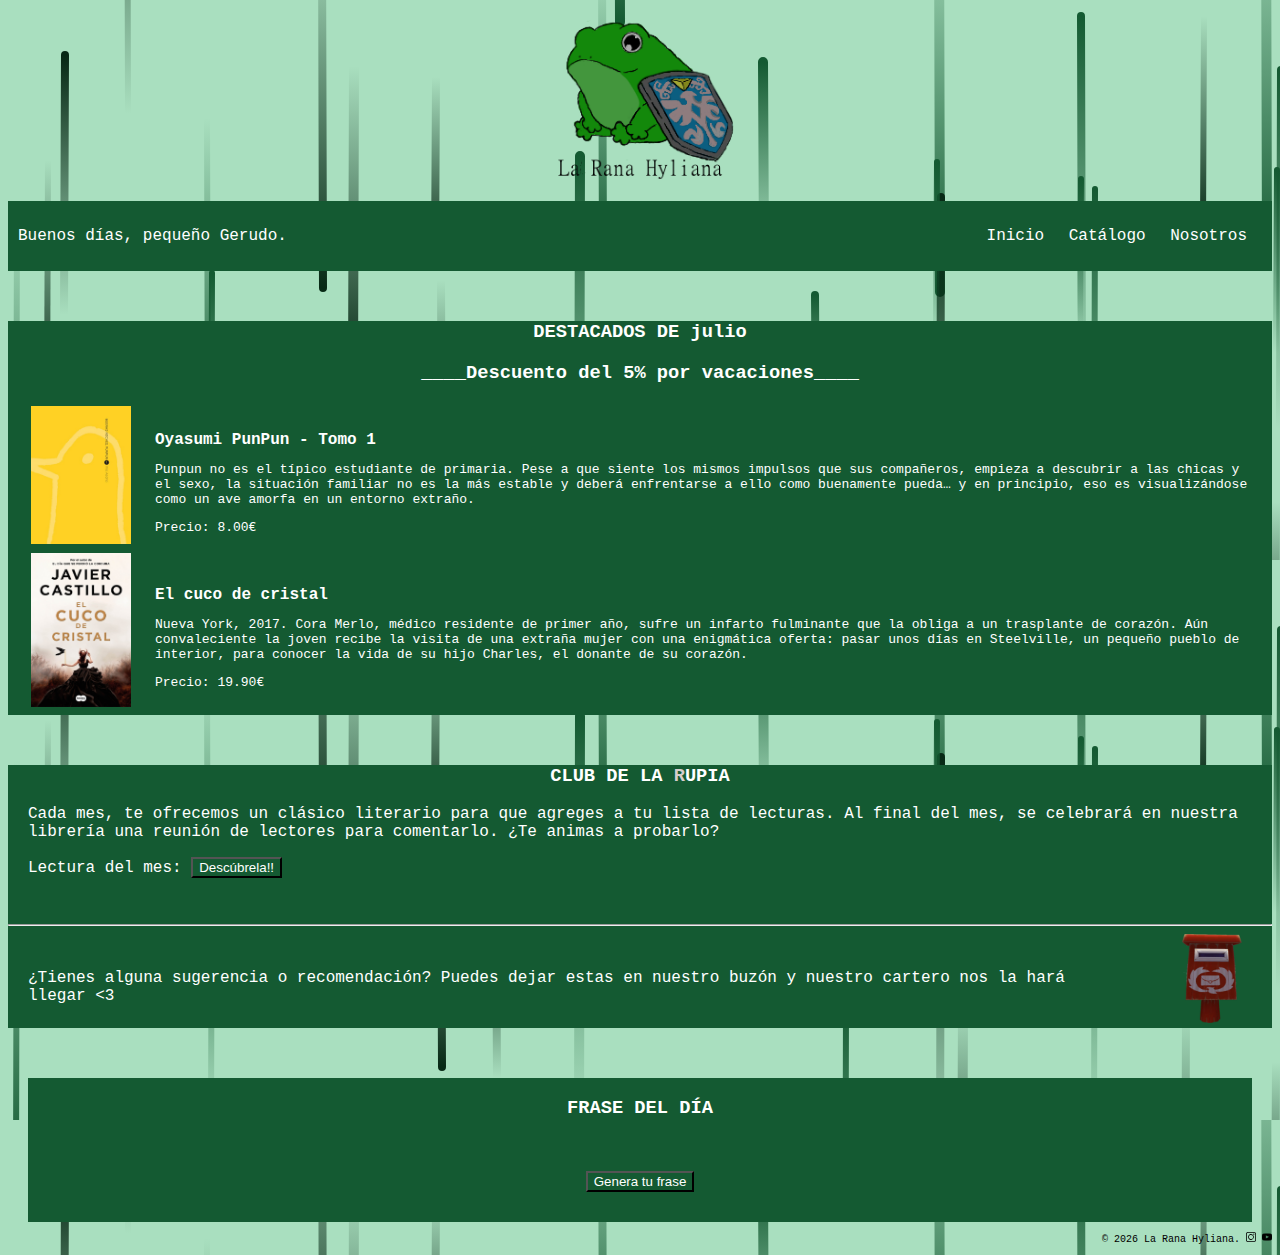
<file: index.html>
<!DOCTYPE html>
<html lang="es">
<head>
    <meta Charset="UTF-8">
    <title>La Rana Hyliana</title>
    <link rel="stylesheet" type="text/css" href="css.css">
    <link rel="shortcut icon" href="imagenes/logo.png"> 
</head>

<body>
    <div class="logo">
    <img src="imagenes/ranaconnombre.png" width="200px"> 
    </div>

    <div class="menu">
        <p><span id="saludo"> </span>pequeño Gerudo.</p>
        <ul>
            <li><a href="index.html">Inicio</a></li>          <!--Página Principal -->
            <li><a href="tienda.html">Catálogo</a>
                <ul class="submenu">
                <li><a href="mangas.html">Mangas</a></li>
                <li><a href="clasicos.html">Clásicos</a></li>
                <li><a href="thriller.html">Thriller</a></li>
                <li><a href="infantiles.html">Infantiles</a></li>  
                </ul>
            </li>  
            <li><a href="nosotros.html">Nosotros</a></li>     <!--Más info -->
        </ul>
    </div>


    <!--AQUI EMPIEZA DE VERDAD-->
    <div class="cuerpo">
        <h3>DESTACADOS DE <span id="mes"></span></h3>
        <h3 id="descuento"></h3>
        <table>
            <tr>
                <td>
                    <img src="imagenes/oyasumi.jpg">
                </td>
                <td>
                    <p class="tituloLibro">Oyasumi PunPun - Tomo 1</p>
                    <p>Punpun no es el típico estudiante de primaria. Pese a que siente los mismos impulsos que sus compañeros, empieza a descubrir a las chicas y el sexo, la situación familiar no es la más estable y deberá enfrentarse a ello como buenamente pueda… y en principio, eso es visualizándose como un ave amorfa en un entorno extraño.</p>
                    <p>Precio: 8.00€</p>
                </td>
              </tr>
              <tr>
                <td>
                    <img src="imagenes/cuco-javiercastillo.jpg">
                </td>
                <td>
                    <p class="tituloLibro">El cuco de cristal</p>
                    <p>Nueva York, 2017. Cora Merlo, médico residente de primer año, sufre un infarto fulminante que la obliga a un trasplante de corazón. Aún convaleciente la joven recibe la visita de una extraña mujer con una enigmática oferta: pasar unos días en Steelville, un pequeño pueblo de interior, para conocer la vida de su hijo Charles, el donante de su corazón.</p>
                    <p>Precio: 19.90€</p>
                </td>
              </tr>
        </table>
    </div>

    <div class="cuerpo">
        <h3>CLUB DE LA <rick><a href="https://www.youtube.com/watch?v=xvFZjo5PgG0">R</a></rick>UPIA</h3>
        <p>Cada mes, te ofrecemos un clásico literario para que agreges a tu lista de lecturas. Al final del mes, se celebrará en nuestra librería una reunión de lectores para comentarlo.
        ¿Te animas a probarlo?</p>
        <p>Lectura del mes: <button id="Desaparece" onClick="PonerLibro()">Descúbrela!!</button><span id="LibroDelMes"></span></p>
        <p id="DescripcionDelMes"></p>
        <hr>
        <div class="buzon">
        <p>¿Tienes alguna sugerencia o recomendación? Puedes dejar estas en nuestro buzón y nuestro cartero nos la hará llegar <3</p>
        <a href="solicitud.html">
        <img src="imagenes/buzon.webp" alt="Buzón de sugerencias">
        </a>
        </div>
    </div>

    <div class="cuerpo-frase">
        <h3>FRASE DEL DÍA</h3>
        <p id="frase"></p>
        <button onClick="FraseRandom()">Genera tu frase</button>
    </div>

    <!--Final página-->
    <div class="abajo">
        <p>&copy; <span id="actual-year"></span> La Rana Hyliana. 
        <a href=""><img src="imagenes/instagram.svg"></a>
        <a href="https://www.youtube.com/watch?v=wT0EXirvFIo"><img src="imagenes/youtube.png"></a>
        </p>
    </div>
<script type="text/javascript" src="script.js"></script>
</body>
</html>
</file>
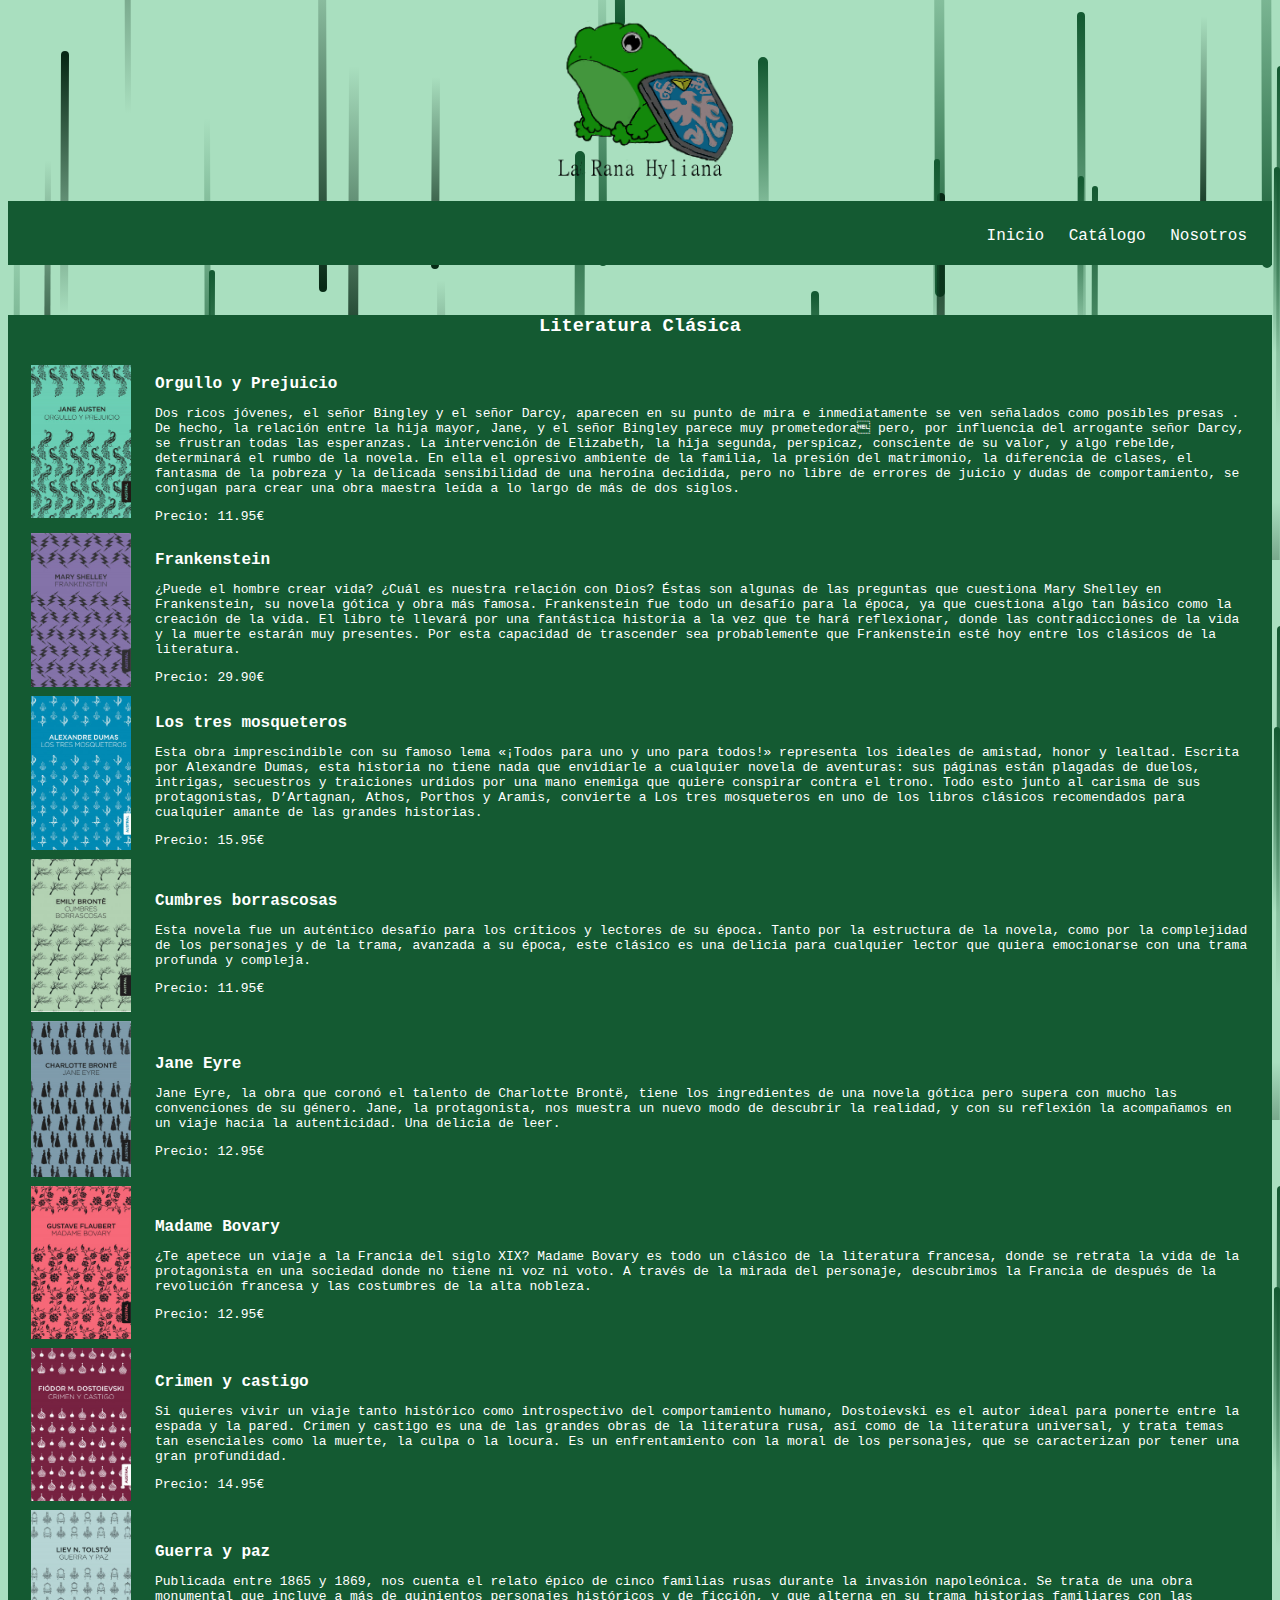
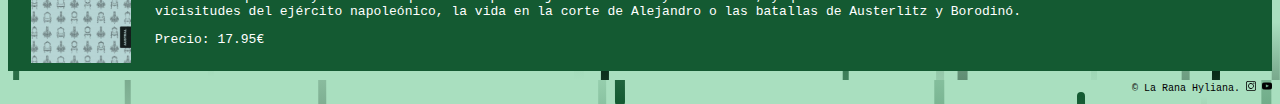
<file: clasicos.html>
<!DOCTYPE html>
<html lang="es">
<head>
    <meta Charset="UTF-8">
    <title>La Rana Hyliana</title>
    <link rel="stylesheet" type="text/css" href="css.css">
    <link rel="shortcut icon" href="imagenes/logo.png"> 
</head>

<body>
    <div class="logo">
    <img src="imagenes/ranaconnombre.png" width="200px"> 
    </div>

    <div class="menu">
        <p><span id="saludo"> </span></p>
        <ul>
            <li><a href="index.html">Inicio</a></li>          <!--Página Principal -->
            <li><a href="tienda.html">Catálogo</a>
                <ul class="submenu">
                <li><a href="mangas.html">Mangas</a></li>
                <li><a href="clasicos.html">Clásicos</a></li>
                <li><a href="thriller.html">Thriller</a></li> 
                <li><a href="infantiles.html">Infantiles</a></li> 
                </ul>
            </li>       
            <li><a href="nosotros.html">Nosotros</a></li>     <!--Más info -->
        </ul>
    </div>
    <!--Body-->
    <div class="cuerpo">
        <h3>Literatura Clásica</h3>
        <p></p>
        <table>
            <tr>
                <td>
                    <img src="imagenes/clasico1.jpg">
                </td>
                <td>
                    <p class="tituloLibro">Orgullo y Prejuicio</p>
                    <p>Dos ricos jóvenes, el señor Bingley y el señor Darcy, aparecen en su punto de mira e inmediatamente se ven señalados como posibles  presas . De hecho, la relación entre la hija mayor, Jane, y el señor Bingley parece muy prometedora pero, por influencia del arrogante señor Darcy, se frustran todas las esperanzas. La intervención de Elizabeth, la hija segunda, perspicaz, consciente de su valor, y algo rebelde, determinará el rumbo de la novela. En ella el opresivo ambiente de la familia, la presión del matrimonio, la diferencia de clases, el fantasma de la pobreza y la delicada sensibilidad de una heroína decidida, pero no libre de errores de juicio y dudas de comportamiento, se conjugan para crear una obra maestra leída a lo largo de más de dos siglos.</p>
                    <p>Precio: 11.95€</p>
                </td>
              </tr>
    
              <tr>
                <td>
                    <img src="imagenes/clasico2.jpg">
                </td>
                <td>
                    <p class="tituloLibro">Frankenstein</p>
                    <p>¿Puede el hombre crear vida? ¿Cuál es nuestra relación con Dios? Éstas son algunas de las preguntas que cuestiona Mary Shelley en Frankenstein, su novela gótica y obra más famosa. Frankenstein fue todo un desafío para la época, ya que cuestiona algo tan básico como la creación de la vida. El libro te llevará por una fantástica historia a la vez que te hará reflexionar, donde las contradicciones de la vida y la muerte estarán muy presentes. Por esta capacidad de trascender sea probablemente que Frankenstein esté hoy entre los clásicos de la literatura.</p>
                    <p>Precio: 29.90€ </p>
                </td>
              </tr>
    
              <tr>
                <td>
                    <img src="imagenes/clasico3.jpg">
                </td>
                <td>
                    <p class="tituloLibro">Los tres mosqueteros</p>
                    <p>Esta obra imprescindible con su famoso lema «¡Todos para uno y uno para todos!» representa los ideales de amistad, honor y lealtad. Escrita por Alexandre Dumas, esta historia no tiene nada que envidiarle a cualquier novela de aventuras: sus páginas están plagadas de duelos, intrigas, secuestros y traiciones urdidos por una mano enemiga que quiere conspirar contra el trono. Todo esto junto al carisma de sus protagonistas, D’Artagnan, Athos, Porthos y Aramis, convierte a Los tres mosqueteros en uno de los libros clásicos recomendados para cualquier amante de las grandes historias.</p>
                    <p>Precio: 15.95€</p>
                </td>
              </tr>
    
              <tr>
                <td>
                    <img src="imagenes/clasico4.jpg">
                </td>
                <td>
                    <p class="tituloLibro">Cumbres borrascosas</p>
                    <p>Esta novela fue un auténtico desafío para los críticos y lectores de su época. Tanto por la estructura de la novela, como por la complejidad de los personajes y de la trama, avanzada a su época, este clásico es una delicia para cualquier lector que quiera emocionarse con una trama profunda y compleja.</p>
                    <p>Precio: 11.95€</p>
                </td>
              </tr>
    
              <tr>
                <td>
                    <img src="imagenes/clasico5.jpg">
                </td>
                <td>
                    <p class="tituloLibro">Jane Eyre</p>
                    <p>Jane Eyre, la obra que coronó el talento de Charlotte Brontë, tiene los ingredientes de una novela gótica pero supera con mucho las convenciones de su género. Jane, la protagonista, nos muestra un nuevo modo de descubrir la realidad, y con su reflexión la acompañamos en un viaje hacia la autenticidad. Una delicia de leer. </p>
                    <p>Precio: 12.95€</p>
                </td>
              </tr>
              

              <tr>
                <td>
                    <img src="imagenes/clasico6.jpg">
                </td>
                <td>
                    <p class="tituloLibro">Madame Bovary</p>
                    <p>¿Te apetece un viaje a la Francia del siglo XIX? Madame Bovary es todo un clásico de la literatura francesa, donde se retrata la vida de la protagonista en una sociedad donde no tiene ni voz ni voto. A través de la mirada del personaje, descubrimos la Francia de después de la revolución francesa y las costumbres de la alta nobleza.</p>
                    <p>Precio: 12.95€</p>
                </td>
              </tr>
    

              <tr>
                <td>
                    <img src="imagenes/clasico7.jpg">
                </td>
                <td>
                    <p class="tituloLibro">Crimen y castigo</p>
                    <p>Si quieres vivir un viaje tanto histórico como introspectivo del comportamiento humano, Dostoievski es el autor ideal para ponerte entre la espada y la pared. Crimen y castigo es una de las grandes obras de la literatura rusa, así como de la literatura universal, y trata temas tan esenciales como la muerte, la culpa o la locura. Es un enfrentamiento con la moral de los personajes, que se caracterizan por tener una gran profundidad.  </p>
                    <p>Precio: 14.95€</p>
                </td>
              </tr>
    

              <tr>
                <td>
                    <img src="imagenes/clasico8.jpg">
                </td>
                <td>
                    <p class="tituloLibro">Guerra y paz</p>
                    <p>Publicada entre 1865 y 1869, nos cuenta el relato épico de cinco familias rusas durante la invasión napoleónica. Se trata de una obra monumental que incluye a más de quinientos personajes históricos y de ficción, y que alterna en su trama historias familiares con las vicisitudes del ejército napoleónico, la vida en la corte de Alejandro o las batallas de Austerlitz y Borodinó. </p>
                    <p>Precio: 17.95€</p>
                </td>
              </tr>
    
        </table>
    
        </div>

    
     <!--Final página-->
     <div class="abajo">
        <p>&copy; <span id="actual-year"></span> La Rana Hyliana. 
        <a href=""><img src="imagenes/instagram.svg"></a>
        <a href="https://www.youtube.com/watch?v=wT0EXirvFIo"><img src="imagenes/youtube.png"></a>
        </p>
    </div>

<script type="text/javascript" src="script.js"></script>
</body>
</html>
</file>
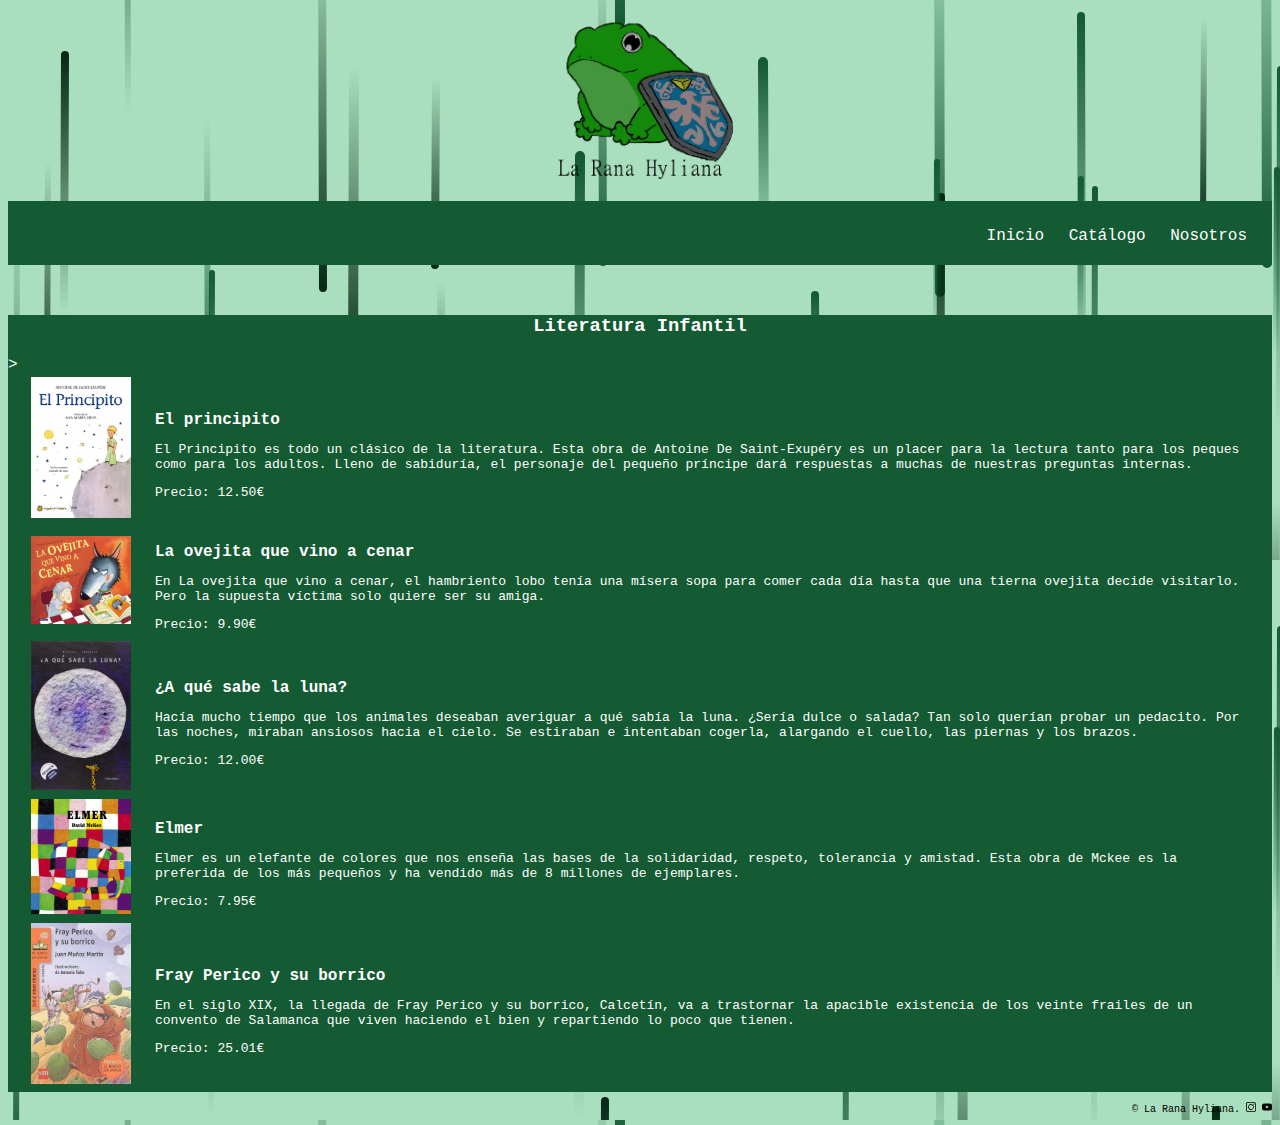
<file: infantiles.html>
<!DOCTYPE html>
<html lang="es">
<head>
    <meta Charset="UTF-8">
    <title>La Rana Hyliana</title>
    <link rel="stylesheet" type="text/css" href="css.css">
    <link rel="shortcut icon" href="imagenes/logo.png"> 
</head>

<body>
    <div class="logo">
    <img src="imagenes/ranaconnombre.png" width="200px"> 
    </div>

    <div class="menu">
        <p><span id="saludo"> </span></p>
        <ul>
            <li><a href="index.html">Inicio</a></li>          <!--Página Principal -->
            <li><a href="tienda.html">Catálogo</a>
                <ul class="submenu">
                <li><a href="mangas.html">Mangas</a></li>
                <li><a href="clasicos.html">Clásicos</a></li>
                <li><a href="thriller.html">Thriller</a></li> 
                <li><a href="infantiles.html">Infantiles</a></li> 
                </ul>
            </li>       
            <li><a href="nosotros.html">Nosotros</a></li>     <!--Más info -->
        </ul>
    </div>
    <!--Body-->
    <div class="cuerpo">
        <h3>Literatura Infantil</h3>>
        <table>
            <tr>
                <td>
                    <img src="imagenes/i1.jpg">
                </td>
                <td>
                    <p class="tituloLibro">El principito</p>
                    <p>El Principito es todo un clásico de la literatura. Esta obra de Antoine De Saint-Exupéry es un placer para la lectura tanto para los peques como para los adultos.
                    Lleno de sabiduría, el personaje del pequeño príncipe dará respuestas a muchas de nuestras preguntas internas.</p>
                    <p>Precio: 12.50€</p>
                </td>
              </tr>
    
              <tr>
                <td>
                    <img src="imagenes/i2.jpg">
                </td>
                <td>
                    <p class="tituloLibro">La ovejita que vino a cenar</p>
                    <p>En La ovejita que vino a cenar, el hambriento lobo tenía una mísera sopa para comer cada día hasta que una tierna ovejita decide visitarlo. Pero la supuesta víctima solo quiere ser su amiga.</p>
                    <p>Precio: 9.90€</p>
                </td>
              </tr>
    
              <tr>
                <td>
                    <img src="imagenes/i3.jpg">
                </td>
                <td>
                    <p class="tituloLibro">¿A qué sabe la luna?</p>
                    <p>Hacía mucho tiempo que los animales deseaban averiguar a qué sabía la luna. ¿Sería dulce o salada? Tan solo querían probar un pedacito. Por las noches, miraban ansiosos hacia el cielo. Se estiraban e intentaban cogerla, alargando el cuello, las piernas y los brazos.</p>
                    <p>Precio: 12.00€</p>
                </td>
              </tr>
    
              <tr>
                <td>
                    <img src="imagenes/i4.jpg">
                </td>
                <td>
                    <p class="tituloLibro">Elmer</p>
                    <p>Elmer es un elefante de colores que nos enseña las bases de la solidaridad, respeto, tolerancia y amistad.
                        Esta obra de Mckee es la preferida de los más pequeños y ha vendido más de 8 millones de ejemplares. 
                    </p>
                    <p>Precio: 7.95€</p>
                </td>
              </tr>
    
              <tr>
                <td>
                    <img src="imagenes/i5.jpg">
                </td>
                <td>
                    <p class="tituloLibro">Fray Perico y su borrico</p>
                    <p>En el siglo XIX, la llegada de Fray Perico y su borrico, Calcetín, va a trastornar la apacible existencia de los veinte frailes de un convento de Salamanca que viven haciendo el bien y repartiendo lo poco que tienen.</p>
                    <p>Precio: 25.01€</p>
                </td>
              </tr>
              
        </table>
    
        </div>

    
     <!--Final página-->
     <div class="abajo">
        <p>&copy; <span id="actual-year"></span> La Rana Hyliana. 
        <a href=""><img src="imagenes/instagram.svg"></a>
        <a href="https://www.youtube.com/watch?v=wT0EXirvFIo"><img src="imagenes/youtube.png"></a>
        </p>
    </div>

<script type="text/javascript" src="script.js"></script>
</body>
</html>
</file>
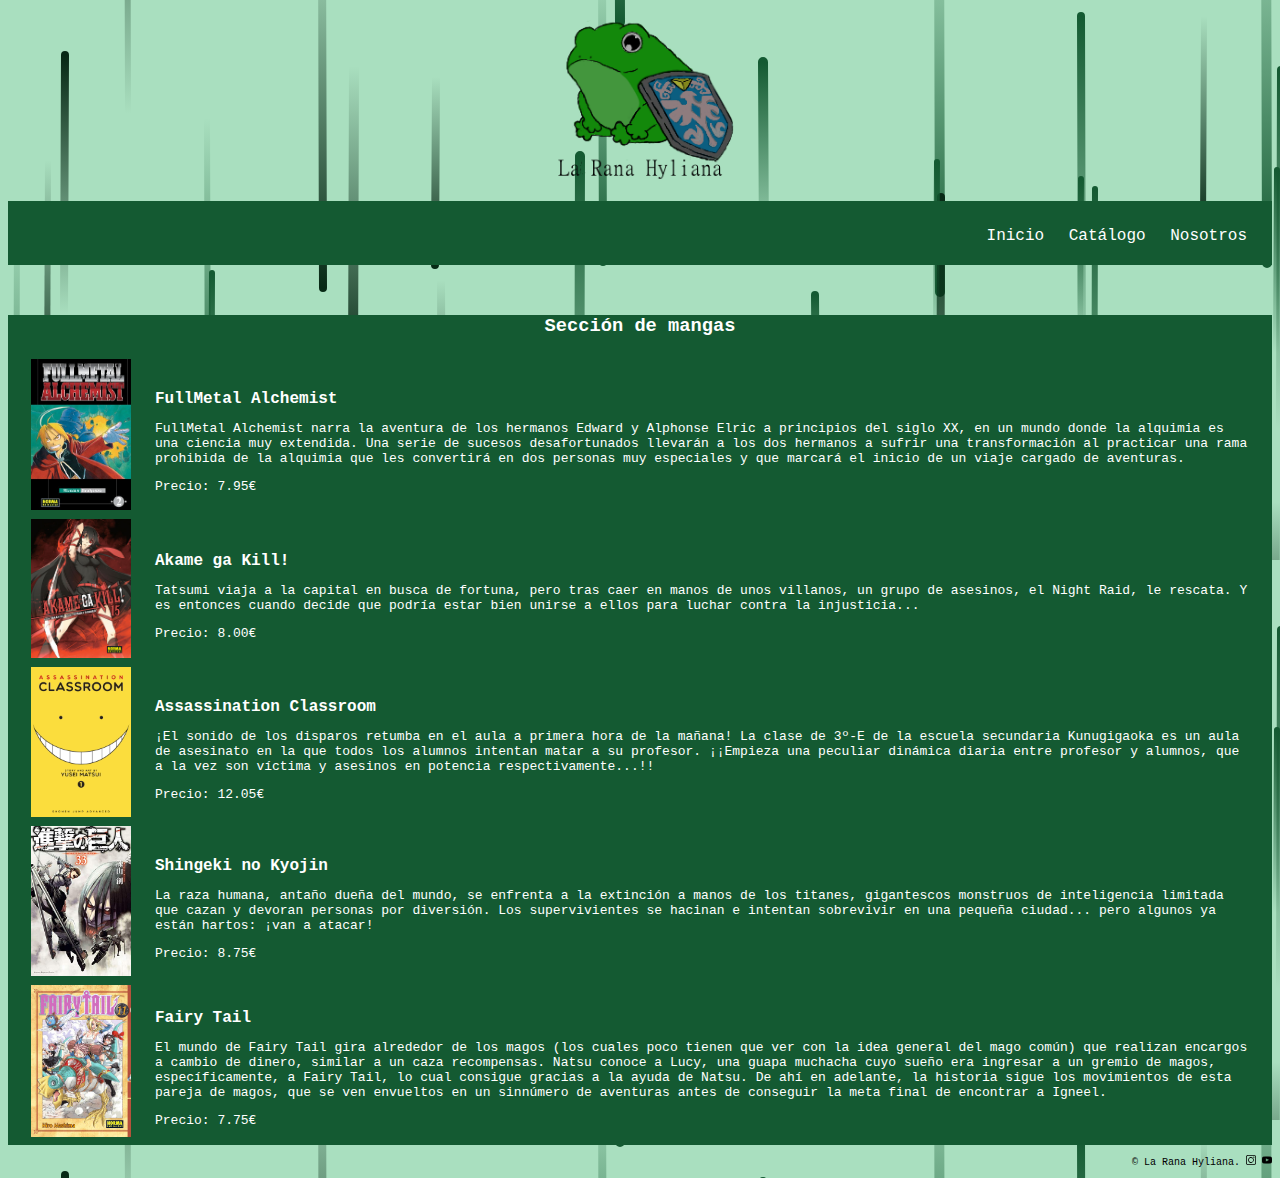
<file: mangas.html>
<!DOCTYPE html>
<html lang="es">
<head>
    <meta Charset="UTF-8">
    <title>La Rana Hyliana</title>
    <link rel="stylesheet" type="text/css" href="css.css">
    <link rel="shortcut icon" href="imagenes/logo.png"> 
</head>

<body>
    <div class="logo">
    <img src="imagenes/ranaconnombre.png" width="200px"> 
    </div>

    <div class="menu">
        <p><span id="saludo"> </span></p>
        <ul>
            <li><a href="index.html">Inicio</a></li>          <!--Página Principal -->
            <li><a href="tienda.html">Catálogo</a>
                <ul class="submenu">
                <li><a href="mangas.html">Mangas</a></li>
                <li><a href="clasicos.html">Clásicos</a></li>
                <li><a href="thriller.html">Thriller</a></li>  
                <li><a href="infantiles.html">Infantiles</a></li>
                </ul>
            </li>       
            <li><a href="nosotros.html">Nosotros</a></li>     <!--Más info -->
        </ul>
    </div>
    <!--Body-->
    <div class="cuerpo">
        <h3>Sección de mangas</h3>
        <table>
            <tr>
                <td>
                    <img src="imagenes/m1.jpeg">
                </td>
                <td>
                    <p class="tituloLibro">FullMetal Alchemist</p>
                    <p>FullMetal Alchemist narra la aventura de los hermanos Edward y Alphonse Elric a principios del siglo XX, en un mundo donde la alquimia es una ciencia muy extendida. Una serie de sucesos desafortunados llevarán a los dos hermanos a sufrir una transformación al practicar una rama prohibida de la alquimia que les convertirá en dos personas muy especiales y que marcará el inicio de un viaje cargado de aventuras.</p>
                    <p>Precio: 7.95€</p>
                </td>
              </tr>
    
              <tr>
                <td>
                    <img src="imagenes/m2.jpeg">
                </td>
                <td>
                    <p class="tituloLibro">Akame ga Kill!</p>
                    <p>Tatsumi viaja a la capital en busca de fortuna, pero tras caer en manos de unos villanos, un grupo de asesinos, el Night Raid, le rescata. Y es entonces cuando decide que podría estar bien unirse a ellos para luchar contra la injusticia...</p>
                    <p>Precio: 8.00€</p>
                </td>
              </tr>
    
              <tr>
                <td>
                    <img src="imagenes/m3.jpg">
                </td>
                <td>
                    <p class="tituloLibro">Assassination Classroom</p>
                    <p>¡El sonido de los disparos retumba en el aula a primera hora de la mañana! La clase de 3º-E de la escuela secundaria Kunugigaoka es un aula de asesinato en la que todos los alumnos intentan matar a su profesor. ¡¡Empieza una peculiar dinámica diaria entre profesor y alumnos, que a la vez son víctima y asesinos en potencia respectivamente...!!</p>
                    <p>Precio: 12.05€</p>
                </td>
              </tr>
    
              <tr>
                <td>
                    <img src="imagenes/m4.jpg">
                </td>
                <td>
                    <p class="tituloLibro">Shingeki no Kyojin</p>
                    <p>La raza humana, antaño dueña del mundo, se enfrenta a la extinción a manos de los titanes, gigantescos monstruos de inteligencia limitada que cazan y devoran personas por diversión. Los supervivientes se hacinan e intentan sobrevivir en una pequeña ciudad... pero algunos ya están hartos: ¡van a atacar!</p>
                    <p>Precio: 8.75€</p>
                </td>
              </tr>
    
              <tr>
                <td>
                    <img src="imagenes/m5.jpg">
                </td>
                <td>
                    <p class="tituloLibro">Fairy Tail</p>
                    <p>El mundo de Fairy Tail gira alrededor de los magos (los cuales poco tienen que ver con la idea general del mago común) que realizan encargos a cambio de dinero, similar a un caza recompensas. Natsu conoce a Lucy, una guapa muchacha cuyo sueño era ingresar a un gremio de magos, específicamente, a Fairy Tail, lo cual consigue gracias a la ayuda de Natsu. De ahí en adelante, la historia sigue los movimientos de esta pareja de magos, que se ven envueltos en un sinnúmero de aventuras antes de conseguir la meta final de encontrar a Igneel.</p>
                    <p>Precio: 7.75€</p>
                </td>
            </tr>
              
        </table>
    
    </div>

    
     <!--Final página-->
     <div class="abajo">
        <p>&copy; <span id="actual-year"></span> La Rana Hyliana. 
        <a href=""><img src="imagenes/instagram.svg"></a>
        <a href="https://www.youtube.com/watch?v=wT0EXirvFIo"><img src="imagenes/youtube.png"></a>
        </p>
    </div>

<script type="text/javascript" src="script.js"></script>
</body>
</html>
</file>
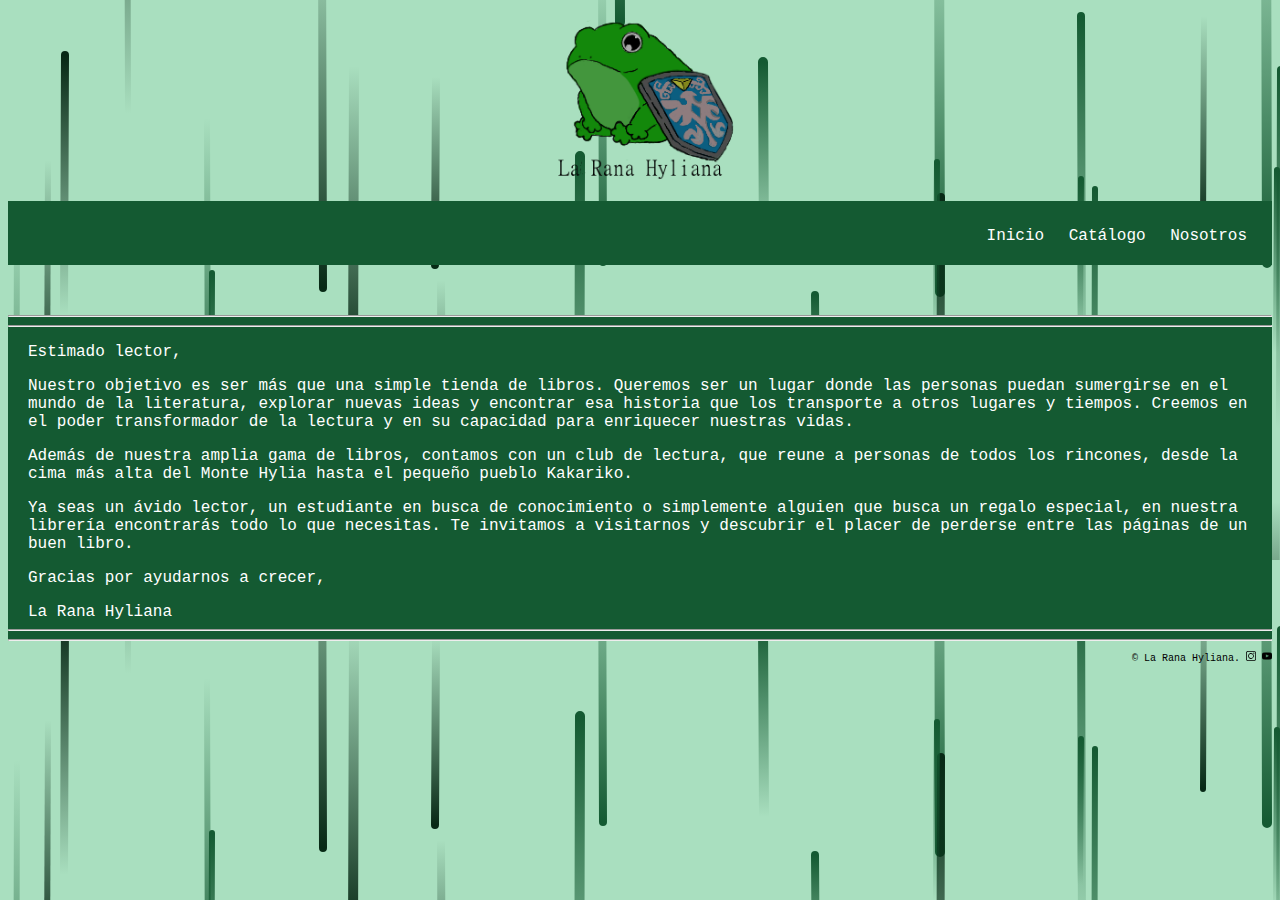
<file: nosotros.html>
<!DOCTYPE html>
<html lang="es">
<head>
    <meta Charset="UTF-8">
    <title>La Rana Hyliana</title>
    <link rel="stylesheet" type="text/css" href="css.css">
    <link rel="shortcut icon" href="imagenes/logo.png"> 
</head>

<body>
    <div class="logo">
        <img src="imagenes/ranaconnombre.png" width="200px"> 
    </div>

    <div class="menu">
        <p><span id="saludo"> </span></p>
        <ul>
            <li><a href="index.html">Inicio</a></li>          <!--Página Principal -->
            <li><a href="tienda.html">Catálogo</a>
                <ul class="submenu">
                <li><a href="mangas.html">Mangas</a></li>
                <li><a href="clasicos.html">Clásicos</a></li>
                <li><a href="thriller.html">Thriller</a></li>
                <li><a href="infantiles.html">Infantiles</a></li>  
                </ul>
            </li>       
            <li><a href="nosotros.html">Nosotros</a></li>     <!--Más info -->
        </ul>
    </div>
    <!--AQUI EMPIEZA DE VERDAD LA PÁGINA-->
    <div class="cuerpo">
        <hr><hr>
        <p>Estimado lector,</p>
        <p>Nuestro objetivo es ser más que una simple tienda de libros. 
        Queremos ser un lugar donde las personas puedan sumergirse en el mundo de la literatura, explorar nuevas ideas 
        y encontrar esa historia que los transporte a otros lugares y tiempos. 
        Creemos en el poder transformador de la lectura y en su capacidad para enriquecer nuestras vidas.</p>
        <p>Además de nuestra amplia gama de libros, contamos con un club de lectura, que reune a personas de todos los rincones, desde la cima más alta del Monte Hylia hasta el pequeño pueblo Kakariko.
        </p>
        <p>Ya seas un ávido lector, un estudiante en busca de conocimiento o simplemente alguien que busca un regalo especial, en nuestra librería encontrarás todo lo que necesitas. Te invitamos a visitarnos 
        y descubrir el placer de perderse entre las páginas de un buen libro.
        </p>
        <p>Gracias por ayudarnos a crecer,</p>
        <p>La Rana Hyliana</p><hr><hr>
    </div>
    <!--Final página-->
    <div class="abajo">
        <p>&copy; <span id="actual-year"></span> La Rana Hyliana. 
        <a href=""><img src="imagenes/instagram.svg"></a>
        <a href="https://www.youtube.com/watch?v=wT0EXirvFIo"><img src="imagenes/youtube.png"></a>
        </p>
    </div>
    
<script type="text/javascript" src="script.js"></script>
</body>
</html>
</file>
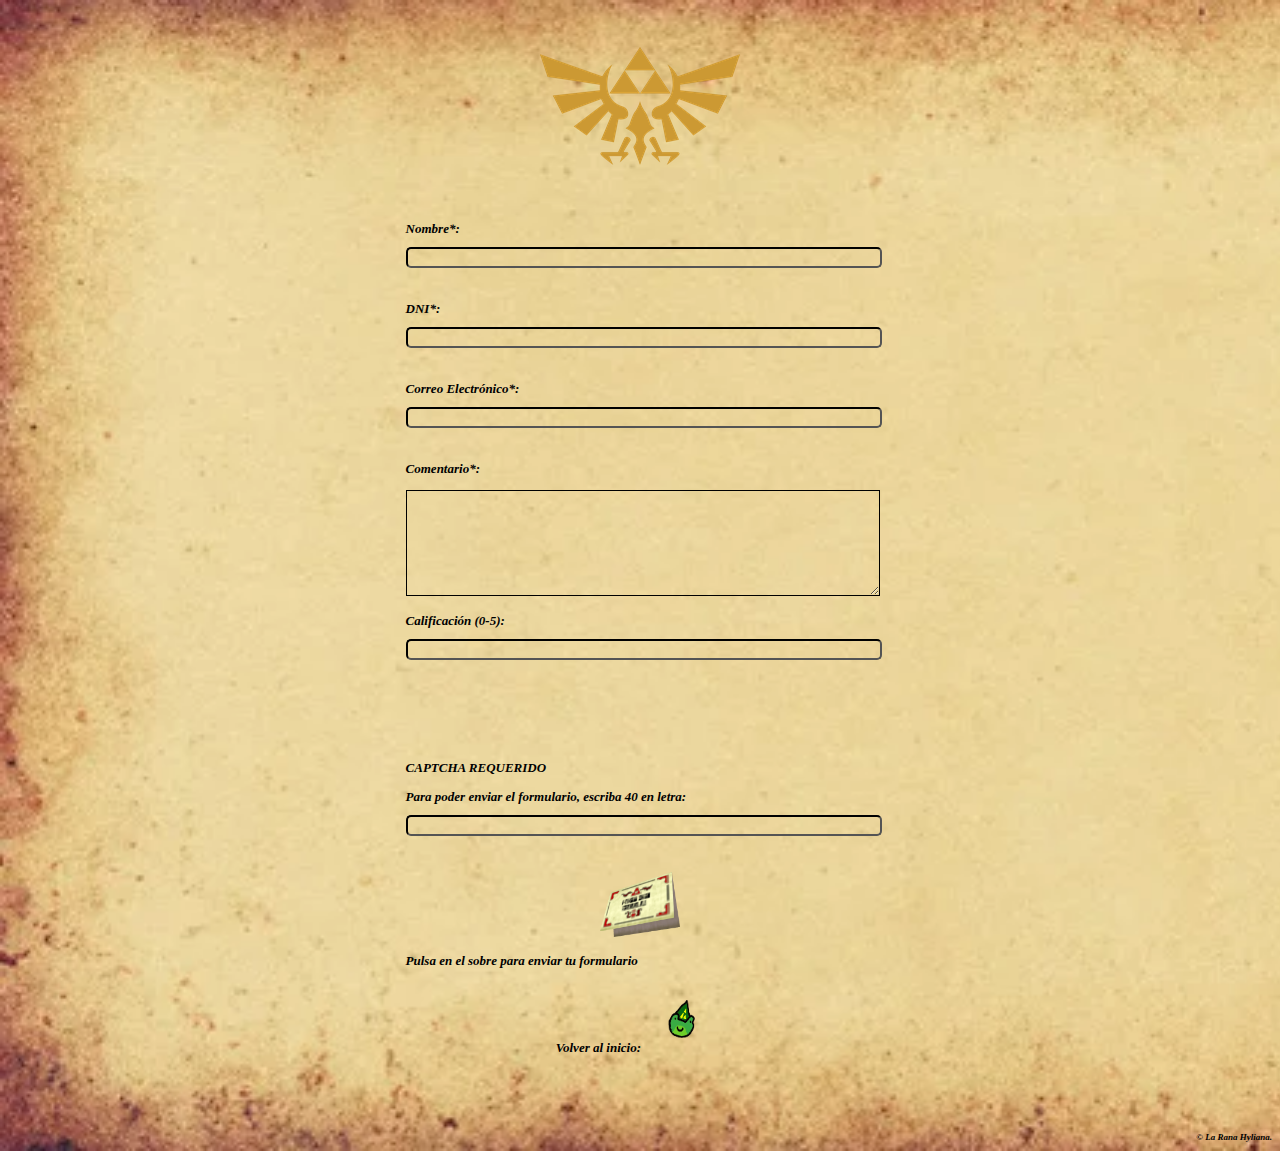
<file: solicitud.html>
<!DOCTYPE html>
<html lang="es">
<head>
    <meta Charset="UTF-8">
    <title>La Rana Hyliana</title>
    <link rel="stylesheet" type="text/css" href="css-solicitud.css">
    <link rel="shortcut icon" href="imagenes/logo.png"> 
</head>
<body>
    <div class="div-formulario">
        <img src="imagenes/trifuerza.png">
        <form onsubmit="return validarFormulario()">
            <p>Nombre*:
                <input type="text" id="nombre" required>
            </p>
    
            <p>DNI*:
                <input type="text" id="dni" required>
            </p>
    
            <p>Correo Electrónico*:
                <input type="email" id="correo" required>
            </p>
    
            <p>Comentario*:</p>
            <textarea id="comentario"></textarea><br>
    
            <p>Calificación (0-5):
                <input type="number" id="calificacion" min="0" max="5">
            </p>
            <br><br><br>

            
            <p>CAPTCHA REQUERIDO </p>
            <p>Para poder enviar el formulario, escriba 40 en letra:
            <input type="text" id="captcha" required>
            </p>
            <button type="submit"><img src="imagenes/carta.webp" /></button>
            <p>Pulsa en el sobre para enviar tu formulario</p>
        </form>
    </div>
    
    <div>
        <p class="peque">Volver al inicio: 
        <a href="index.html"><img src="imagenes/logo.png"></a></p>
        
    </div>

<br><br><br>

<p class="abajo">&copy; <span id="actual-year"></span> La Rana Hyliana. </p>
<script type="text/javascript" src="script-solicitud.js"></script>
</body>
</html>
</file>
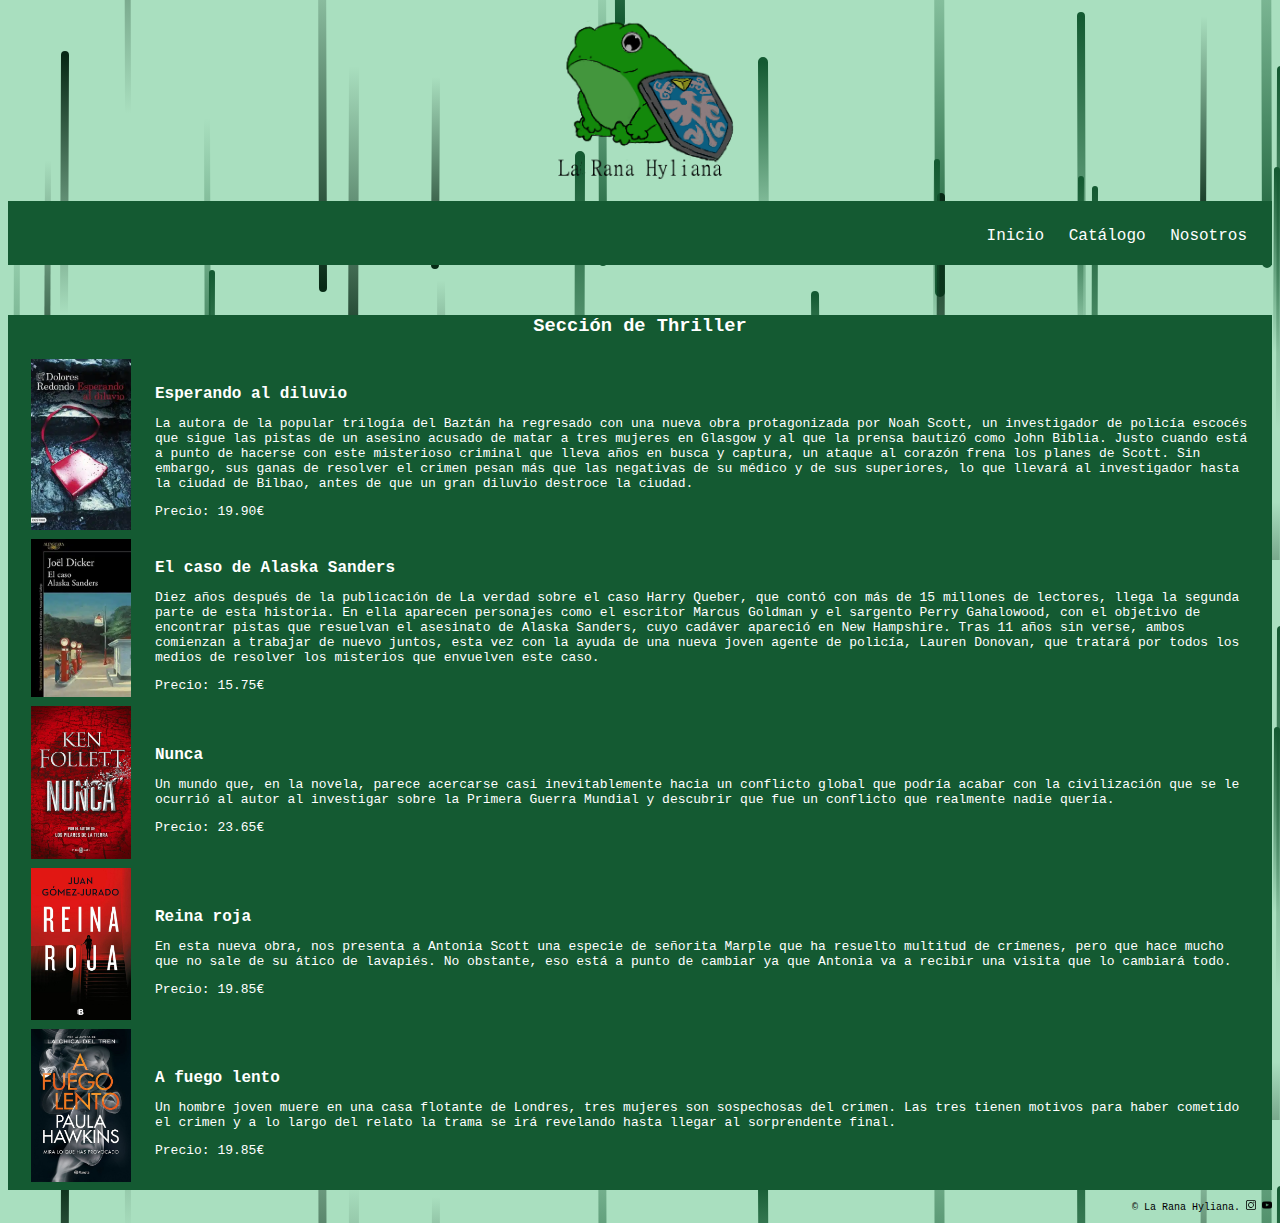
<file: thriller.html>
<!DOCTYPE html>
<html lang="es">
<head>
    <meta Charset="UTF-8">
    <title>La Rana Hyliana</title>
    <link rel="stylesheet" type="text/css" href="css.css">
    <link rel="shortcut icon" href="imagenes/logo.png"> 
</head>

<body>
    <div class="logo">
    <img src="imagenes/ranaconnombre.png" width="200px"> 
    </div>

    <div class="menu">
        <p><span id="saludo"> </span></p>
        <ul>
            <li><a href="index.html">Inicio</a></li>          <!--Página Principal -->
            <li><a href="tienda.html">Catálogo</a>
                <ul class="submenu">
                <li><a href="mangas.html">Mangas</a></li>
                <li><a href="clasicos.html">Clásicos</a></li>
                <li><a href="thriller.html">Thriller</a></li>  
                <li><a href="infantiles.html">Infantiles</a></li>
                </ul>
            </li>       
            <li><a href="nosotros.html">Nosotros</a></li>     <!--Más info -->
        </ul>
    </div>
    <!--Body-->
    <div class="cuerpo">
        <h3>Sección de Thriller</h3>
        <table>
            <tr>
                <td>
                    <img src="imagenes/thriller1.webp">
                </td>
                <td>
                    <p class="tituloLibro">Esperando al diluvio</p>
                    <p>La autora de la popular trilogía del Baztán ha regresado con una nueva obra protagonizada por Noah Scott, un investigador de policía escocés que sigue las pistas de un asesino acusado de matar a tres mujeres en Glasgow y al que la prensa bautizó como John Biblia. Justo cuando está a punto de hacerse con este misterioso criminal que lleva años en busca y captura, un ataque al corazón frena los planes de Scott. Sin embargo, sus ganas de resolver el crimen pesan más que las negativas de su médico y de sus superiores, lo que llevará al investigador hasta la ciudad de Bilbao, antes de que un gran diluvio destroce la ciudad. </p>
                    <p>Precio: 19.90€</p>
                </td>
              </tr>
    
              <tr>
                <td>
                    <img src="imagenes/t2.webp">
                </td>
                <td>
                    <p class="tituloLibro">El caso de Alaska Sanders</p>
                    <p>Diez años después de la publicación de La verdad sobre el caso Harry Queber, que contó con más de 15 millones de lectores, llega la segunda parte de esta historia. En ella aparecen personajes como el escritor Marcus Goldman y el sargento Perry Gahalowood, con el objetivo de encontrar pistas que resuelvan el asesinato de Alaska Sanders, cuyo cadáver apareció en New Hampshire. Tras 11 años sin verse, ambos comienzan a trabajar de nuevo juntos, esta vez con la ayuda de una nueva joven agente de policía, Lauren Donovan, que tratará por todos los medios de resolver los misterios que envuelven este caso.  </p>
                    <p>Precio: 15.75€</p>
                </td>
              </tr>
    
              <tr>
                <td>
                    <img src="imagenes/t3.jpg">
                </td>
                <td>
                    <p class="tituloLibro">Nunca</p>
                    <p>Un mundo que, en la novela, parece acercarse casi inevitablemente hacia un conflicto global que podría acabar con la civilización que se le ocurrió al autor al investigar sobre la Primera Guerra Mundial y descubrir que fue un conflicto que realmente nadie quería.</p>
                    <p>Precio: 23.65€</p>
                </td>
              </tr>
    
              <tr>
                <td>
                    <img src="imagenes/t4.jpg">
                </td>
                <td>
                    <p class="tituloLibro">Reina roja</p>
                    <p>En esta nueva obra, nos presenta a Antonia Scott una especie de señorita Marple que ha resuelto multitud de crímenes, pero que hace mucho que no sale de su ático de lavapiés. No obstante, eso está a punto de cambiar ya que Antonia va a recibir una visita que lo cambiará todo.</p>
                    <p>Precio: 19.85€</p>
                </td>
              </tr>
    
              <tr>
                <td>
                    <img src="imagenes/t5.jpg">
                </td>
                <td>
                    <p class="tituloLibro">A fuego lento</p>
                    <p>Un hombre joven muere en una casa flotante de Londres, tres mujeres son sospechosas del crimen. Las tres tienen motivos para haber cometido el crimen y a lo largo del relato la trama se irá revelando hasta llegar al sorprendente final.</p>
                    <p>Precio: 19.85€</p>
                </td>
              </tr>
              
        </table>
    
        </div>

    
     <!--Final página-->
     <div class="abajo">
        <p>&copy; <span id="actual-year"></span> La Rana Hyliana. 
        <a href=""><img src="imagenes/instagram.svg"></a>
        <a href="https://www.youtube.com/watch?v=wT0EXirvFIo"><img src="imagenes/youtube.png"></a>
        </p>
    </div>

<script type="text/javascript" src="script.js"></script>
</body>
</html>
</file>
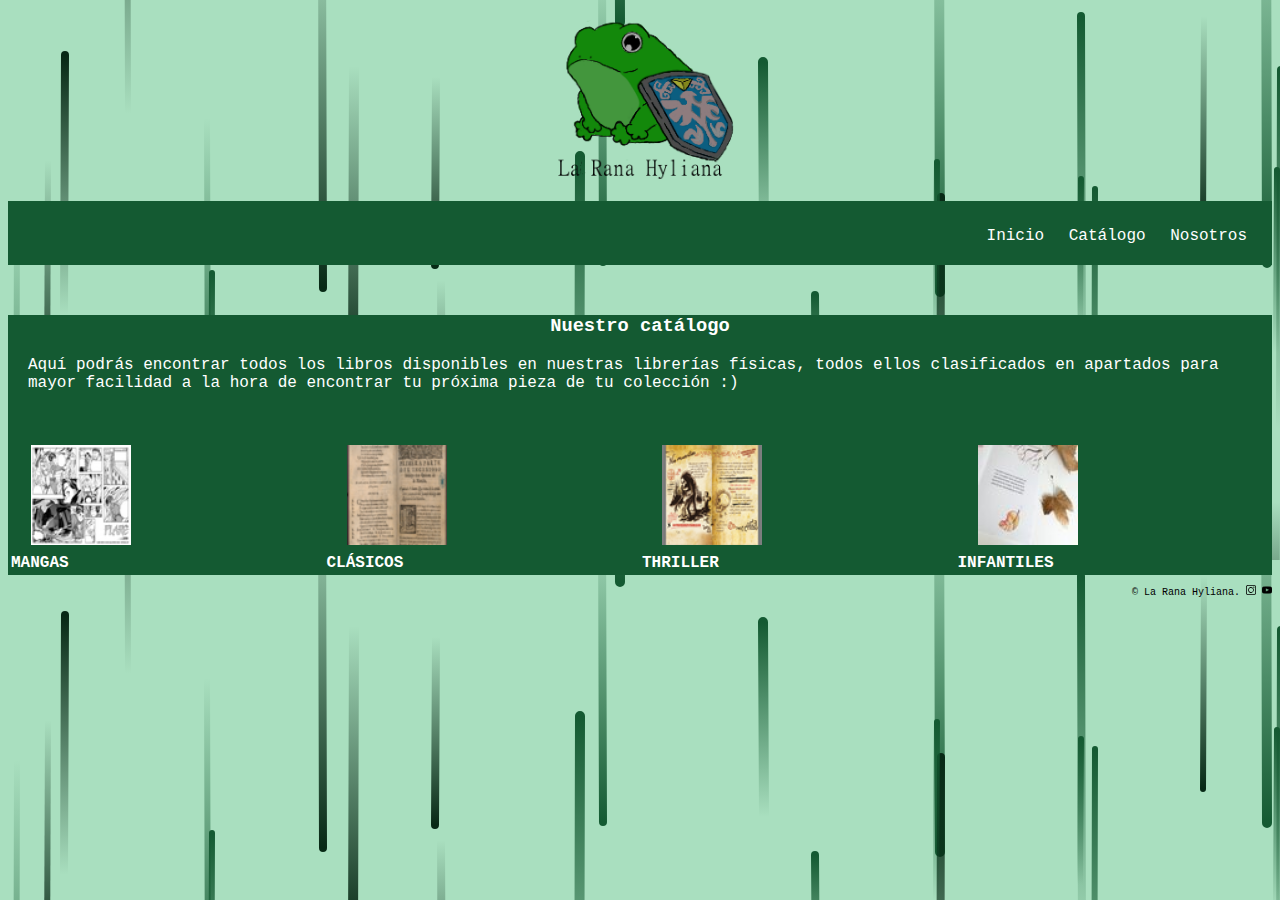
<file: tienda.html>
<!DOCTYPE html>
<html lang="es">
<head>
    <meta Charset="UTF-8">
    <title>La Rana Hyliana</title>
    <link rel="stylesheet" type="text/css" href="css.css">
    <link rel="shortcut icon" href="imagenes/logo.png"> 
</head>

<body>
    <div class="logo">
    <img src="imagenes/ranaconnombre.png" width="200px"> 
    </div>

    <div class="menu">
        <p><span id="saludo"> </span></p>
        <ul>
            <li><a href="index.html">Inicio</a></li>          <!--Página Principal -->
            <li><a href="tienda.html">Catálogo</a>
                <ul class="submenu">
                <li><a href="mangas.html">Mangas</a></li>
                <li><a href="clasicos.html">Clásicos</a></li>
                <li><a href="thriller.html">Thriller</a></li>  
                <li><a href="infantiles.html">Infantiles</a></li>
                </ul>
            </li>       
            <li><a href="nosotros.html">Nosotros</a></li>     <!--Más info -->
        </ul>
    </div>

    <!--Aqui comienza -->
    <div class="cuerpo">
        <h3>Nuestro catálogo</h3>
        <p>Aquí podrás encontrar todos los libros disponibles en nuestras librerías físicas, todos ellos clasificados en apartados para mayor facilidad a la hora de encontrar tu próxima pieza de tu colección :)</p>
        <table class="tabla-seleccion">
            <table>
                <tr>
                  <th><a href="mangas.html"><img src="imagenes/manga.jpg"></a></th>
                  <th><a href="clasicos.html"><img src="imagenes/clasico.png"></a></th>
                  <th><a href="thriller.html"><img src="imagenes/thriller.png"></a></th>
                  <th><a href="infantiles.html"><img src="imagenes/infantil.jpg"></a></th>
                </tr>
                <tr>
                    <th><a href="mangas.html">MANGAS</a></th>
                    <th><a href="clasicos.html">CLÁSICOS</a></th>
                    <th><a href="thriller.html">THRILLER</a></th>
                    <th><a href="infantiles.html">INFANTILES</a></th>
                </tr>
        </table>
    </div>


    <!--Final página-->
    <div class="abajo">
        <p>&copy; <span id="actual-year"></span> La Rana Hyliana. 
        <a href=""><img src="imagenes/instagram.svg"></a>
        <a href="https://www.youtube.com/watch?v=wT0EXirvFIo"><img src="imagenes/youtube.png"></a>
        </p>
    </div>

<script type="text/javascript" src="script.js"></script>
</body>
</html>
</file>
<file: css.css>
/*
Paleta de colores de la página
principal : #145A32 (verde)
secundario: #873600 (naranja oscuro mas o menos)
letra : white
*/

body{
    color:white;
    font-family:'Courier New', Courier, monospace;
    font-size: medium;
    background: url('imagenes/Meteor.svg')
}
.menu{
    background-color: #145A32;
    color: #fff;
    padding: 10px;
    margin-top: 10px;   /*margen separa el titulo del menú*/
    display: flex;
    justify-content: space-between; /**/
}

.menu ul {
    margin-bottom: 10px;      /*margen abajo*/
    text-align: right;
}

li{
    display: inline-block;  /*horizontal*/
    list-style:none;
    margin-right: 15px;
}

.menu ul li a {
color: #fff;
text-decoration: none;  /*quitar línea de enlace*/
}

/*cursor encima de opcion de menú*/
.menu ul li:hover {
background-color: #873600;

}

.menu .inicio-sesion{
    text-align: left;
}

.inicio-sesion{
    text-align: right;
    font-size: smaller;
    margin-left: 20px;
}

.inicio-sesion a{
    color: white;
    text-decoration: none;
}

.cuerpo{
    background-color: #145A32;
    text-align: left;
    margin-top: 50px;

}
.cuerpo p{
    margin-left: 20px;
    margin-right: 20px;
    margin-bottom: 5px;
}

.logo{
    text-align: center;
    font-weight: bold; /*texto en negrita*/
    color: #145A32;
}

.abajo{
    color:black;
    font-size:x-small;
    text-align: right;
}

.abajo img {
    width: 10px;
}

table{
    width: 100%;
    margin:0 auto;
    justify-content: center;
}

h3{
    text-align: center;
}
table p{
    text-align: left;
    margin-left: 5px;
    margin-right: 50px;
    font-size: small;
}
.tituloLibro{
    font-size: medium;
    font-weight: bold; /*texto en negrita*/
    margin-bottom: 5px;
}

table img{
    width: 100px;
    margin-left: 20px;
}

#frase{
    font-size: small;
    font-weight: bold;
    text-align: center;
    margin-bottom: 20px;
}

button{
    color:#fff;
    margin-bottom: 30px;
    text-align: center;
    background-color: transparent;
    /*background-color: #873600;*/
    border: bold;
    align-items: center;
    justify-content: center;
}

.cuerpo-frase{
    display: flex;
    flex-direction: column;
    align-items: center;
    justify-content: center;
    text-align: center;
    background-color: #145A32;
    text-align: left;
    margin-top: 50px;
    margin-left:20px;
    margin-right: 20px;
}

rick a{
    text-decoration: none; 
    color:#d5cdcd;
}

.buzon{
    display:flex;
    align-items: center;
}

.buzon img {
    width: 60px;
    margin-right: 30px;
    margin-left: 30px;
}


.submenu {
    color: #fff;
    text-decoration: none; 
    display: none;
    position: absolute;
    background-color: #145A32;
  }
  
  .submenu li {
    margin-top: 20px;
    display: block;
  }
  
  .menu li:hover .submenu {
    display: block;
  }
  

  .tabla-seleccion{
    justify-content: center;
    align-items: center;
    height: 100%;
    margin-top: 50px;
  }

  .tabla-seleccion th {
    margin-bottom: 20px;
  }

  th a{
    text-decoration: none;
    color: white;
  }
</file>
<file: css-solicitud.css>
body{
    color:black;
    font-family:Georgia,serif;
    font-size: medium;
    background: url('imagenes/fondo-carta.jpg');
    background-repeat: no-repeat;
    background-size: cover;
}

p{
    font-size: small;
    font-weight: bold;
    font-style: italic;
    
}

input{
    margin-top: 10px;
    margin-bottom: 20px;
    border-color: black;
    background-color: transparent;
    width: 100%;
    border-radius: 5px;
}

textarea{
    border-color: black;
    background-color: transparent;
    height: 100px;
    width: 100%;
}

div{
    flex-direction: column;
    align-items: center;
    display: flex;
    justify-content: center;
    text-align: left;
}



button{
    
    display: flex;
    flex-direction: column;
    text-align: center;
    justify-content: center;
    background-color: transparent;
    border-color: transparent;
    border-style:outset;
    width: 100%;
    font-style: italic;
    font-weight: bold;
    /*text-align: center;*/
    
}

button img{
    width: 80px;
    align-self: center;
}


.abajo{
    color:black;
    font-size:xx-small;
    text-align: right;
}

p .peque{
    font-size:xx-small;
}


a img{
    width: 80px;
}
</file>
